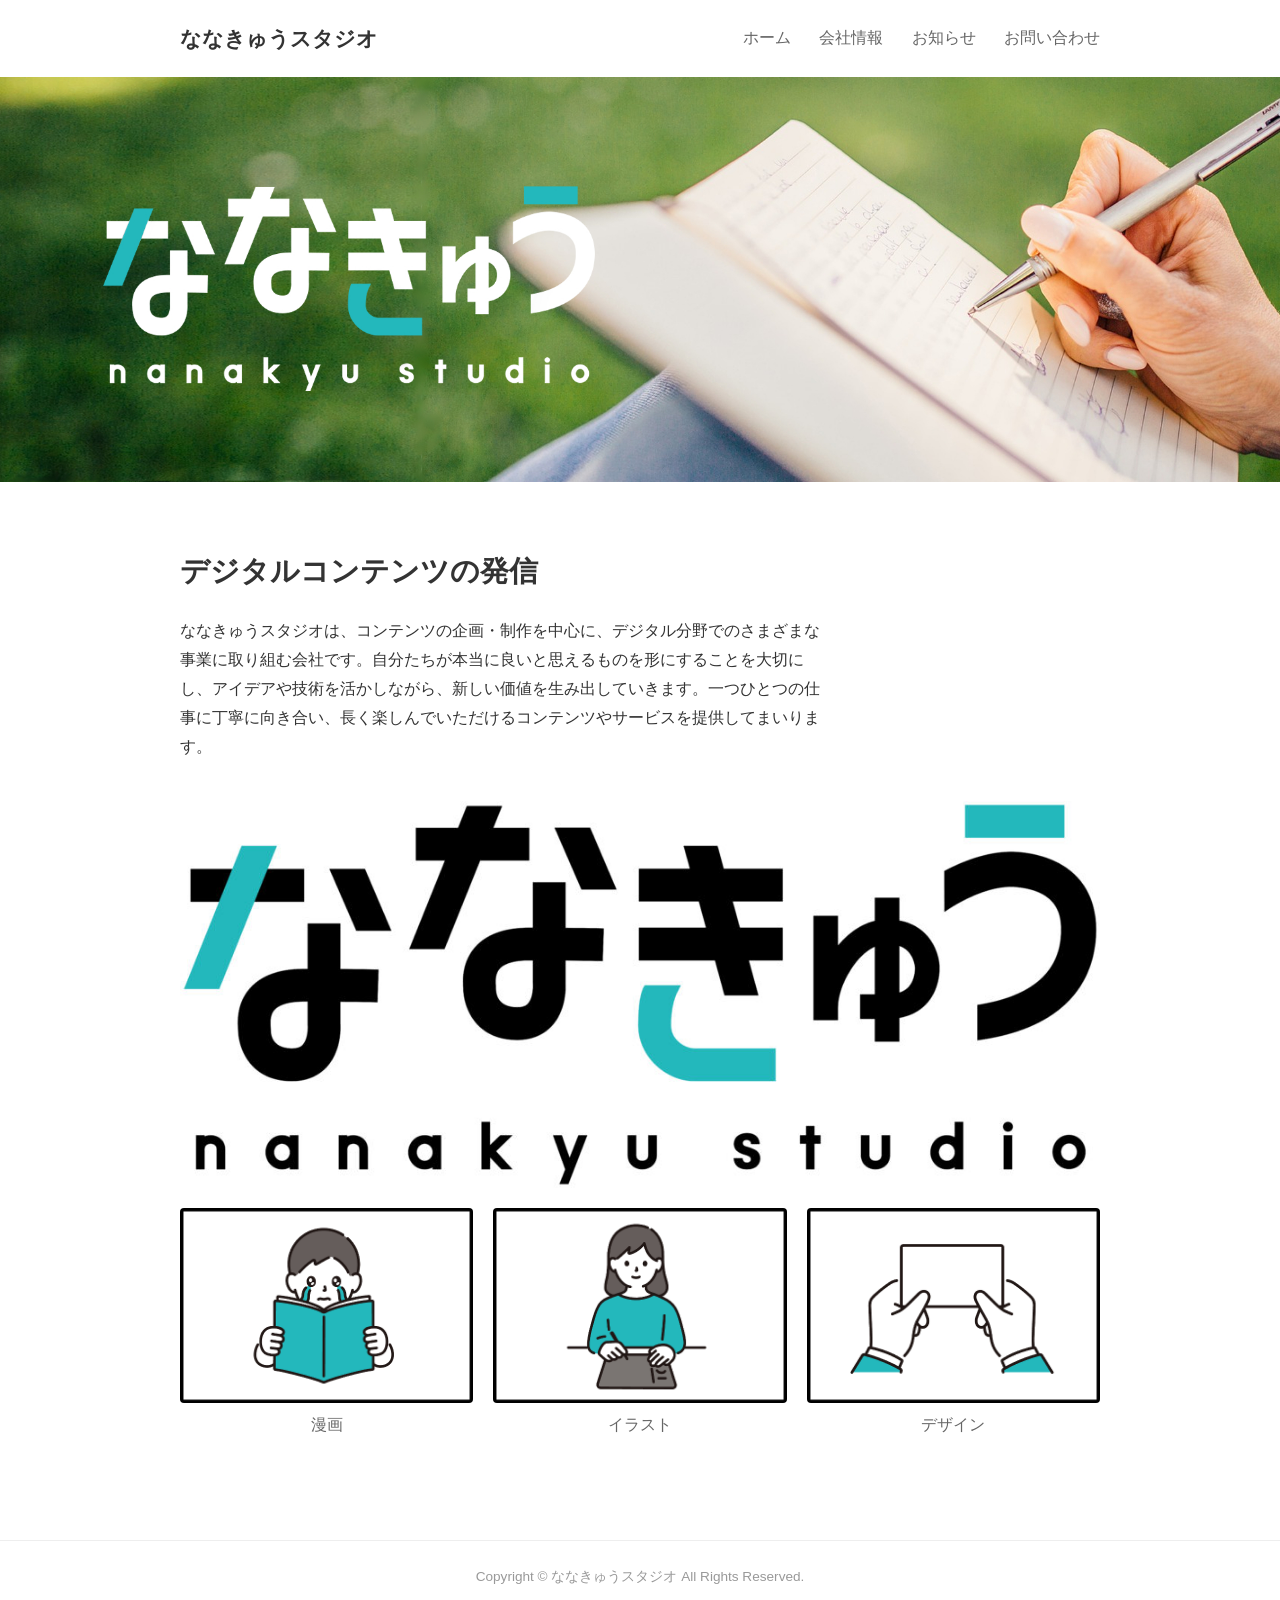
<file: index.html>
<!doctype html>
<html lang="ja">
<head>
<meta charset="UTF-8">
<meta name="viewport" content="width=device-width, initial-scale=1.0">
<title>ななきゅうスタジオ</title>
<link rel="stylesheet" href="style.css">
</head>
<body>
<header class="site-header">
  <div class="wrap">
    <a href="/" class="logo">ななきゅうスタジオ</a>
    <nav>
      <a href="/">ホーム</a>
      <a href="/company/">会社情報</a>
      <a href="/info/">お知らせ</a>
      <a href="/contact/">お問い合わせ</a>
    </nav>
  </div>
</header>

<img src="images/hp-header.jpg" alt="" class="hero">

<main class="wrap">
  <section class="lead">
    <h1>デジタルコンテンツの発信</h1>
    <p>ななきゅうスタジオは、コンテンツの企画・制作を中心に、デジタル分野でのさまざまな事業に取り組む会社です。自分たちが本当に良いと思えるものを形にすることを大切にし、アイデアや技術を活かしながら、新しい価値を生み出していきます。一つひとつの仕事に丁寧に向き合い、長く楽しんでいただけるコンテンツやサービスを提供してまいります。</p>
  </section>

  <section class="gallery">
    <figure><img src="images/nanakyu0828.jpg" alt=""></figure>
    <div class="gallery-grid">
      <figure><img src="images/illust3.jpg" alt=""><figcaption>漫画</figcaption></figure>
      <figure><img src="images/illust3b.jpg" alt=""><figcaption>イラスト</figcaption></figure>
      <figure><img src="images/illust3c.jpg" alt=""><figcaption>デザイン</figcaption></figure>
    </div>
  </section>
</main>

<footer class="site-footer">
  <div class="wrap">Copyright © ななきゅうスタジオ All Rights Reserved.</div>
</footer>
</body>
</html>
</file>
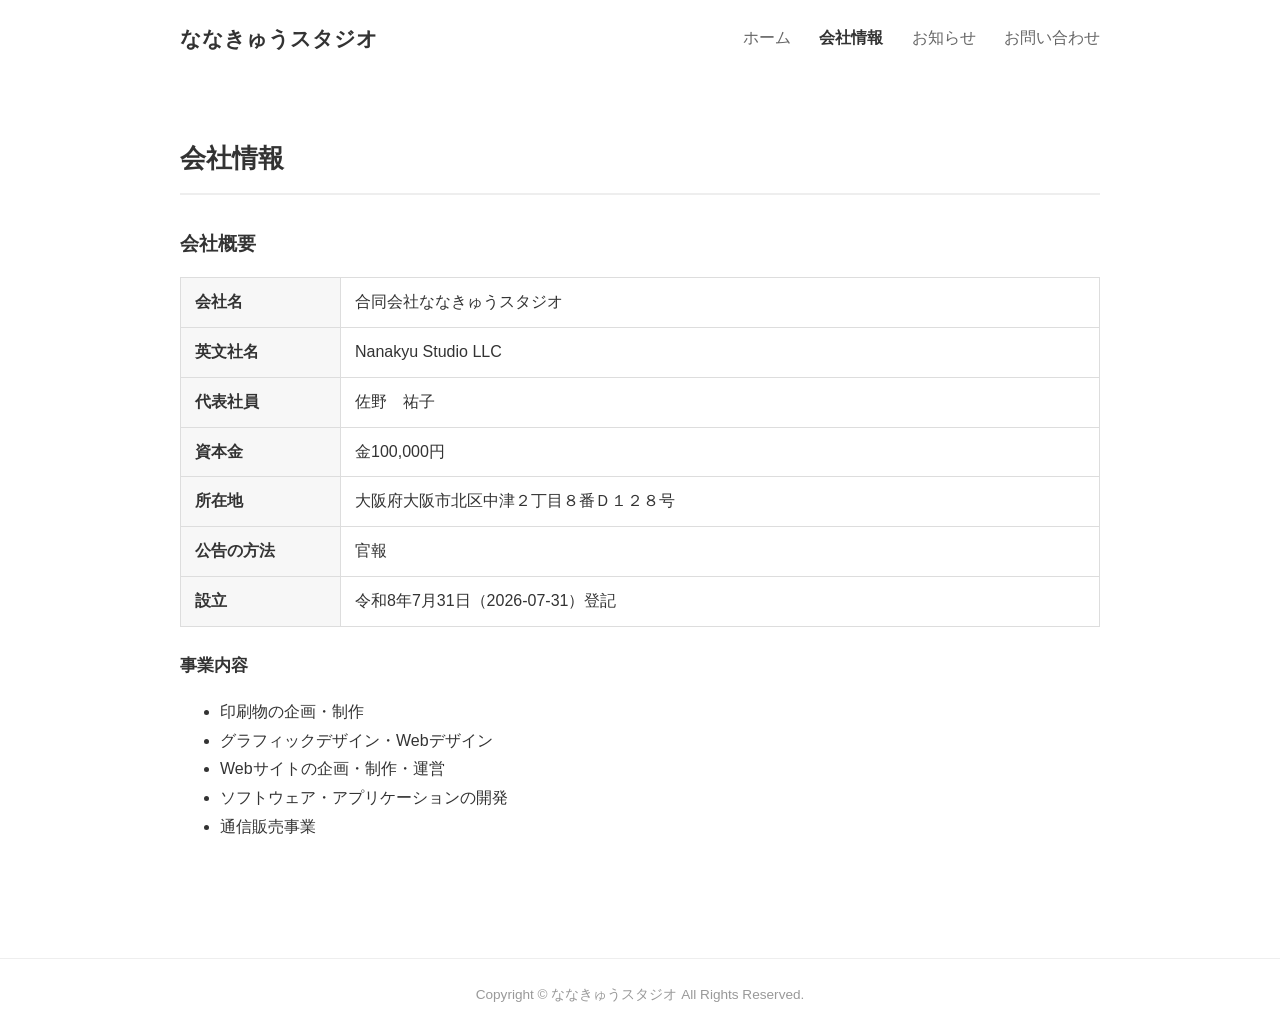
<file: company/index.html>
<!doctype html>
<html lang="ja">
<head>
<meta charset="UTF-8">
<meta name="viewport" content="width=device-width, initial-scale=1.0">
<title>会社情報 | ななきゅうスタジオ</title>
<link rel="stylesheet" href="../style.css">
</head>
<body>
<header class="site-header">
  <div class="wrap">
    <a href="/" class="logo">ななきゅうスタジオ</a>
    <nav>
      <a href="/">ホーム</a>
      <a href="/company/" class="current">会社情報</a>
      <a href="/info/">お知らせ</a>
      <a href="/contact/">お問い合わせ</a>
    </nav>
  </div>
</header>

<main class="wrap page">
  <h1>会社情報</h1>

  <h2>会社概要</h2>
  <table class="info-table">
    <tr><th>会社名</th><td>合同会社ななきゅうスタジオ</td></tr>
    <tr><th>英文社名</th><td>Nanakyu Studio LLC</td></tr>
    <tr><th>代表社員</th><td>佐野　祐子</td></tr>
    <tr><th>資本金</th><td>金100,000円</td></tr>
    <tr><th>所在地</th><td>大阪府大阪市北区中津２丁目８番Ｄ１２８号</td></tr>
    <tr><th>公告の方法</th><td>官報</td></tr>
    <tr><th>設立</th><td>令和8年7月31日（2026-07-31）登記</td></tr>
  </table>

  <h3>事業内容</h3>
  <ul>
    <li>印刷物の企画・制作</li>
    <li>グラフィックデザイン・Webデザイン</li>
    <li>Webサイトの企画・制作・運営</li>
    <li>ソフトウェア・アプリケーションの開発</li>
    <li>通信販売事業</li>
  </ul>
</main>

<footer class="site-footer">
  <div class="wrap">Copyright © ななきゅうスタジオ All Rights Reserved.</div>
</footer>
</body>
</html>
</file>
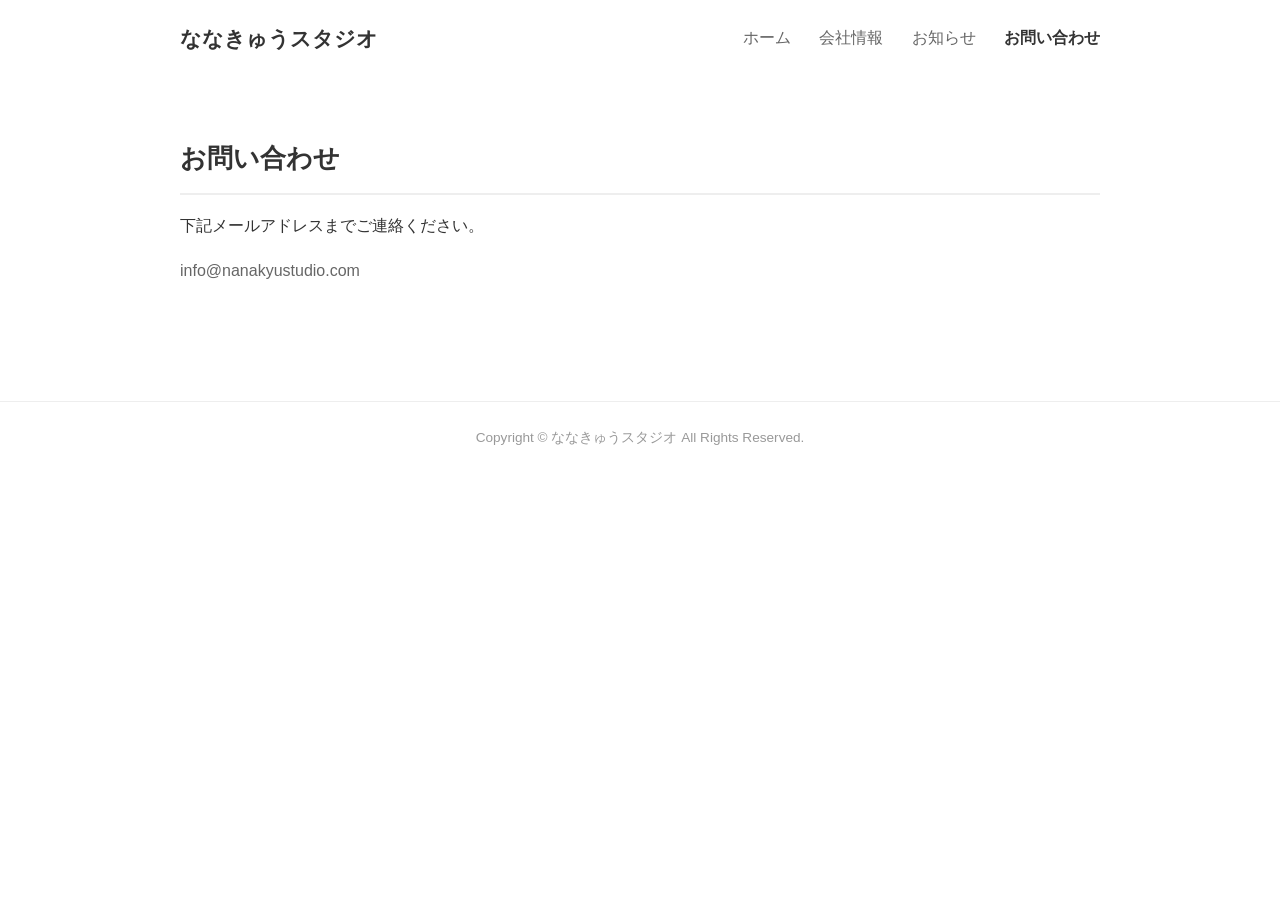
<file: contact/index.html>
<!doctype html>
<html lang="ja">
<head>
<meta charset="UTF-8">
<meta name="viewport" content="width=device-width, initial-scale=1.0">
<title>お問い合わせ | ななきゅうスタジオ</title>
<link rel="stylesheet" href="../style.css">
</head>
<body>
<header class="site-header">
  <div class="wrap">
    <a href="/" class="logo">ななきゅうスタジオ</a>
    <nav>
      <a href="/">ホーム</a>
      <a href="/company/">会社情報</a>
      <a href="/info/">お知らせ</a>
      <a href="/contact/" class="current">お問い合わせ</a>
    </nav>
  </div>
</header>

<main class="wrap page">
  <h1>お問い合わせ</h1>
  <p>下記メールアドレスまでご連絡ください。</p>
  <p><a href="mailto:info@nanakyustudio.com">info@nanakyustudio.com</a></p>
</main>

<footer class="site-footer">
  <div class="wrap">Copyright © ななきゅうスタジオ All Rights Reserved.</div>
</footer>
</body>
</html>
</file>
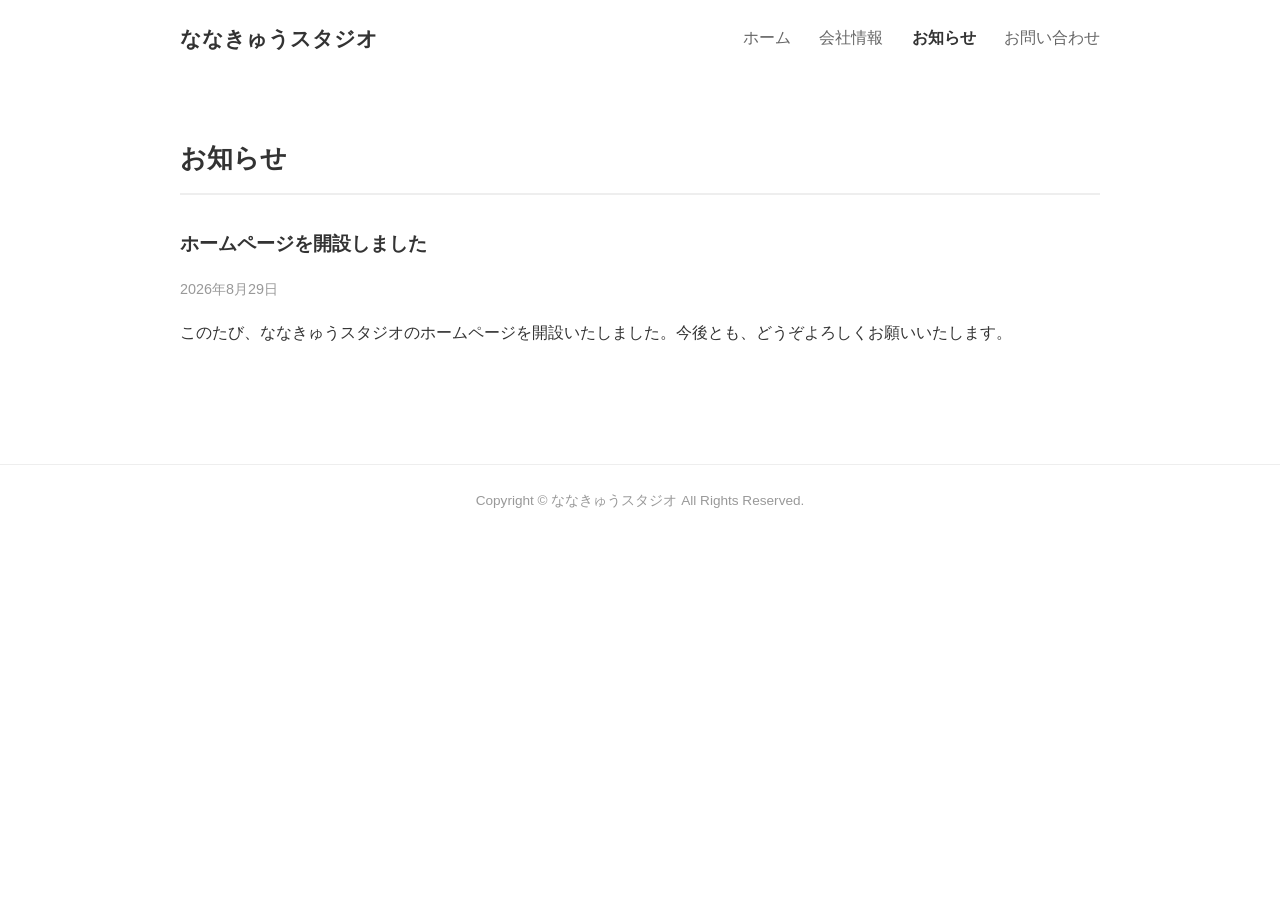
<file: info/index.html>
<!doctype html>
<html lang="ja">
<head>
<meta charset="UTF-8">
<meta name="viewport" content="width=device-width, initial-scale=1.0">
<title>お知らせ | ななきゅうスタジオ</title>
<link rel="stylesheet" href="../style.css">
</head>
<body>
<header class="site-header">
  <div class="wrap">
    <a href="/" class="logo">ななきゅうスタジオ</a>
    <nav>
      <a href="/">ホーム</a>
      <a href="/company/">会社情報</a>
      <a href="/info/" class="current">お知らせ</a>
      <a href="/contact/">お問い合わせ</a>
    </nav>
  </div>
</header>

<main class="wrap page">
  <h1>お知らせ</h1>

  <article class="post">
    <h2>ホームページを開設しました</h2>
    <p class="post-date">2026年8月29日</p>
    <p>このたび、ななきゅうスタジオのホームページを開設いたしました。今後とも、どうぞよろしくお願いいたします。</p>
  </article>
</main>

<footer class="site-footer">
  <div class="wrap">Copyright © ななきゅうスタジオ All Rights Reserved.</div>
</footer>
</body>
</html>
</file>
<file: style.css>
* { box-sizing: border-box; }
body {
  margin: 0;
  background: #fff;
  color: #333;
  font-family: Lato, "Noto Sans JP", "Hiragino Kaku Gothic ProN", Meiryo, sans-serif;
  line-height: 1.8;
}
.wrap { max-width: 960px; margin: 0 auto; padding: 0 20px; }
a { color: #666; text-decoration: none; }
a:hover { text-decoration: underline; }

.site-header .wrap {
  display: flex;
  align-items: center;
  justify-content: space-between;
  padding: 20px;
}
.site-header .logo { font-size: 1.3rem; font-weight: bold; color: #333; }
.site-header nav a { margin-left: 24px; }
.site-header nav a.current { color: #333; font-weight: bold; }

.hero { width: 100%; height: auto; display: block; }

main.wrap { padding: 40px 20px; }
.lead h1 { font-size: 1.8rem; margin-bottom: 20px; }
.lead p { max-width: 640px; }

.gallery { margin-top: 40px; }
.gallery figure { margin: 0; }
.gallery img { width: 100%; height: auto; display: block; border-radius: 4px; }
.gallery-grid {
  display: grid;
  grid-template-columns: repeat(3, 1fr);
  gap: 20px;
  margin-top: 20px;
}
.gallery-grid figcaption { text-align: center; margin-top: 8px; color: #666; }

.page h1 { font-size: 1.6rem; border-bottom: 2px solid #eee; padding-bottom: 12px; }
.page h2 { font-size: 1.2rem; margin-top: 32px; }
.page h3 { font-size: 1.05rem; margin-top: 24px; }

.info-table { border-collapse: collapse; width: 100%; margin-top: 16px; }
.info-table th, .info-table td { border: 1px solid #ddd; padding: 10px 14px; text-align: left; }
.info-table th { background: #f7f7f7; width: 160px; white-space: nowrap; }

.post { margin-top: 20px; }
.post-date { color: #999; font-size: 0.9rem; }

.site-footer {
  margin-top: 60px;
  padding: 24px 0;
  border-top: 1px solid #eee;
  color: #999;
  font-size: 0.85rem;
  text-align: center;
}

@media (max-width: 640px) {
  .site-header .wrap { flex-direction: column; align-items: flex-start; }
  .site-header nav a { margin-left: 0; margin-right: 16px; }
  .gallery-grid { grid-template-columns: 1fr; }
}
</file>
